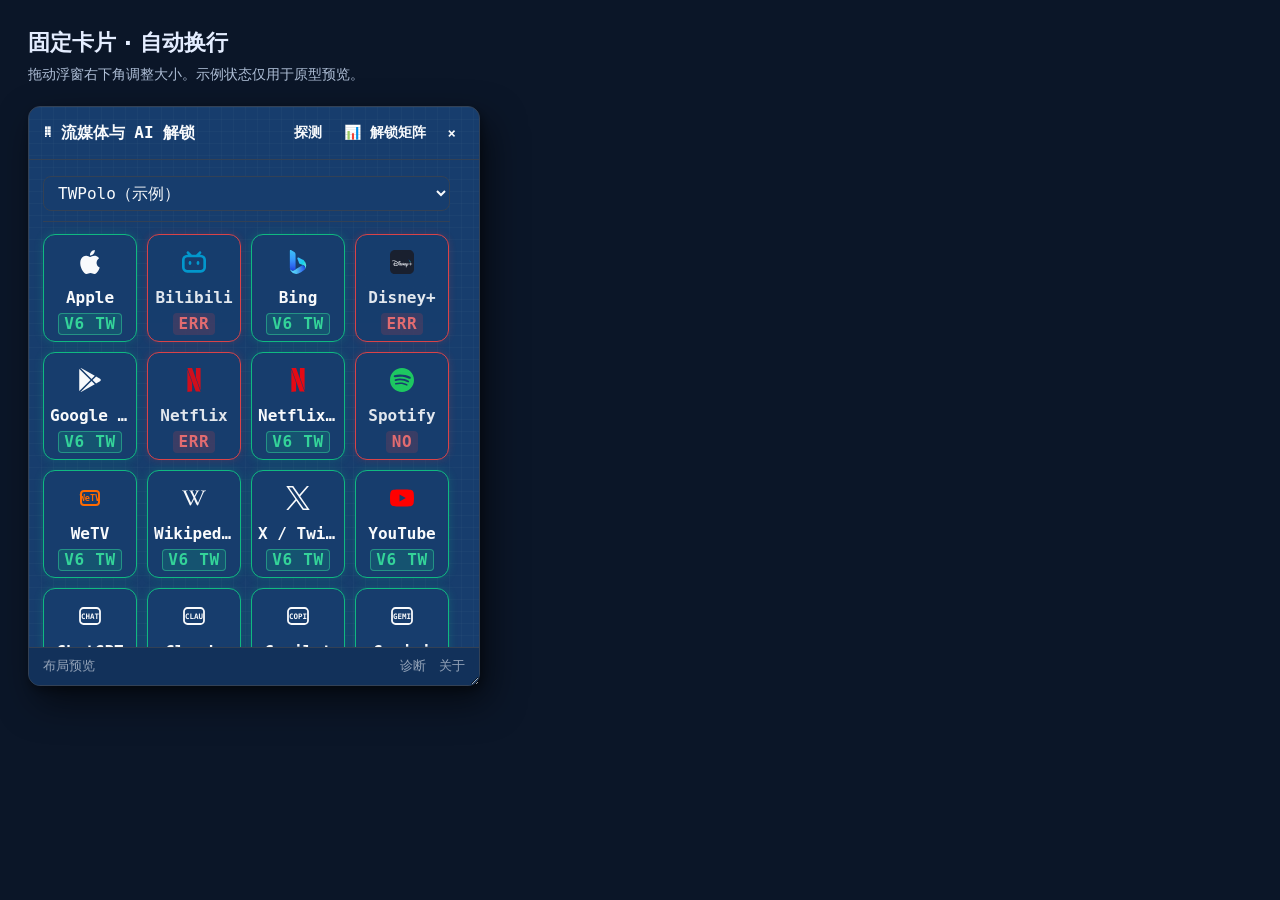
<file: docs/prototype/widget-card-layout.html>
<!doctype html>
<html lang="zh-CN"><meta charset="utf-8"><meta name="viewport" content="width=device-width, initial-scale=1"><title>浮窗服务卡片布局原型</title>
<link rel="stylesheet" href="../../plugin/assets/widget.css">
<style>
body { margin:0; padding:28px; background:#0b1628; color:#e4edff; font:14px system-ui,sans-serif; }
h1 { font-size:22px; margin:0 0 8px; } p { color:#aebed6; margin:0 0 22px; }
#km-unlock-floating-root.km-ul-open { position:relative; left:auto; top:auto; width:452px; min-width:min(348px,100%); height:580px; max-width:100%; max-height:none; box-sizing:border-box; animation:none!important; --km-ul-bg:#173d6d; --km-ul-card:#173d6d; --km-ul-footer-bg:#12315a; --km-ul-radius:12px; --km-ul-mono:monospace; --km-ul-sans:monospace; background-image:linear-gradient(#ffffff06 1px,transparent 1px),linear-gradient(90deg,#ffffff06 1px,transparent 1px); background-size:12px 12px; }
#km-unlock-floating-root .km-ul-body { scrollbar-gutter:stable; }
#km-unlock-floating-root .km-ul-logo-grid { grid-template-columns:repeat(auto-fill,94px); justify-content:start; gap:10px; }
#km-unlock-floating-root .km-ul-service-card { width:94px; height:108px; min-width:0; }
#km-unlock-floating-root .km-ul-region-sub { white-space:nowrap; }
#km-unlock-floating-root .km-ul-logo-box { flex-shrink:0; background:transparent; }
#km-unlock-floating-root .km-ul-service-name { font-size:16px; }
</style>
<h1>固定卡片 · 自动换行</h1><p>拖动浮窗右下角调整大小。示例状态仅用于原型预览。</p>
<aside id="km-unlock-floating-root" class="km-ul-open" data-km-ul-theme="dark">
<header class="km-ul-header"><span class="km-ul-title-wrap">⠿ 流媒体与 AI 解锁</span><span class="km-ul-header-actions"><button class="km-ul-icon-btn">探测</button><button class="km-ul-icon-btn">📊 解锁矩阵</button><button class="km-ul-icon-btn">×</button></span></header>
<div class="km-ul-body"><div class="km-ul-toolbar"><select class="km-ul-node-select" aria-label="示例节点"><option>TWPolo（示例）</option></select></div><div class="km-ul-logo-grid"><div class="km-ul-service-card unlocked via-v6" title="Apple"><div class="km-ul-logo-box"><svg class="km-ul-native-icon" fill="currentColor" style="--km-ul-native-light:#000000;--km-ul-native-dark:var(--km-ul-text)" role="img" viewBox="0 0 24 24" xmlns="http://www.w3.org/2000/svg"><title>Apple</title><path d="M12.152 6.896c-.948 0-2.415-1.078-3.96-1.04-2.04.027-3.91 1.183-4.961 3.014-2.117 3.675-.546 9.103 1.519 12.09 1.013 1.454 2.208 3.09 3.792 3.039 1.52-.065 2.09-.987 3.935-.987 1.831 0 2.35.987 3.96.948 1.637-.026 2.676-1.48 3.676-2.948 1.156-1.688 1.636-3.325 1.662-3.415-.039-.013-3.182-1.221-3.22-4.857-.026-3.04 2.48-4.494 2.597-4.559-1.429-2.09-3.623-2.324-4.39-2.376-2-.156-3.675 1.09-4.61 1.09zM15.53 3.83c.843-1.012 1.4-2.427 1.245-3.83-1.207.052-2.662.805-3.532 1.818-.78.896-1.454 2.338-1.273 3.714 1.338.104 2.715-.688 3.559-1.701"/></svg></div><div class="km-ul-service-name">Apple</div><div class="km-ul-region-sub">V6 TW</div></div><div class="km-ul-service-card locked" title="Bilibili"><div class="km-ul-logo-box"><svg class="km-ul-native-icon" fill="currentColor" style="--km-ul-native-light:#00A1D6;--km-ul-native-dark:#00A1D6" role="img" viewBox="0 0 24 24" xmlns="http://www.w3.org/2000/svg"><title>Bilibili</title><path d="M17.813 4.653h.854c1.51.054 2.769.578 3.773 1.574 1.004.995 1.524 2.249 1.56 3.76v7.36c-.036 1.51-.556 2.769-1.56 3.773s-2.262 1.524-3.773 1.56H5.333c-1.51-.036-2.769-.556-3.773-1.56S.036 18.858 0 17.347v-7.36c.036-1.511.556-2.765 1.56-3.76 1.004-.996 2.262-1.52 3.773-1.574h.774l-1.174-1.12a1.234 1.234 0 0 1-.373-.906c0-.356.124-.658.373-.907l.027-.027c.267-.249.573-.373.92-.373.347 0 .653.124.92.373L9.653 4.44c.071.071.134.142.187.213h4.267a.836.836 0 0 1 .16-.213l2.853-2.747c.267-.249.573-.373.92-.373.347 0 .662.151.929.4.267.249.391.551.391.907 0 .355-.124.657-.373.906zM5.333 7.24c-.746.018-1.373.276-1.88.773-.506.498-.769 1.13-.786 1.894v7.52c.017.764.28 1.395.786 1.893.507.498 1.134.756 1.88.773h13.334c.746-.017 1.373-.275 1.88-.773.506-.498.769-1.129.786-1.893v-7.52c-.017-.765-.28-1.396-.786-1.894-.507-.497-1.134-.755-1.88-.773zM8 11.107c.373 0 .684.124.933.373.25.249.383.569.4.96v1.173c-.017.391-.15.711-.4.96-.249.25-.56.374-.933.374s-.684-.125-.933-.374c-.25-.249-.383-.569-.4-.96V12.44c0-.373.129-.689.386-.947.258-.257.574-.386.947-.386zm8 0c.373 0 .684.124.933.373.25.249.383.569.4.96v1.173c-.017.391-.15.711-.4.96-.249.25-.56.374-.933.374s-.684-.125-.933-.374c-.25-.249-.383-.569-.4-.96V12.44c.017-.391.15-.711.4-.96.249-.249.56-.373.933-.373Z"/></svg></div><div class="km-ul-service-name">Bilibili</div><div class="km-ul-region-sub">ERR</div></div><div class="km-ul-service-card unlocked via-v6" title="Bing"><div class="km-ul-logo-box"><svg class="km-ul-native-icon" xmlns="http://www.w3.org/2000/svg" xmlns:xlink="http://www.w3.org/1999/xlink" viewBox="0 0 234 343.41"><defs><linearGradient id="dashboard-bing-b" x1="-29.25" x2="-23.09" y1="662.02" y2="658.46" gradientTransform="matrix(24.45 0 0 -24.45 967.18 16420.97)" gradientUnits="userSpaceOnUse"><stop offset="0" stop-color="#37bdff"/><stop offset=".18" stop-color="#33bffd"/><stop offset=".36" stop-color="#28c5f5"/><stop offset=".53" stop-color="#15d0e9"/><stop offset=".55" stop-color="#12d1e7"/><stop offset=".59" stop-color="#1cd2e5"/><stop offset=".77" stop-color="#42d8dc"/><stop offset=".91" stop-color="#59dbd6"/><stop offset="1" stop-color="#62dcd4"/></linearGradient><linearGradient id="dashboard-bing-c" x1="-32.86" x2="-23.89" y1="656.68" y2="656.68" gradientTransform="matrix(24.45 0 0 -24.45 967.18 16420.97)" gradientUnits="userSpaceOnUse"><stop offset="0" stop-color="#39d2ff"/><stop offset=".15" stop-color="#38cefe"/><stop offset=".29" stop-color="#35c3fa"/><stop offset=".43" stop-color="#2fb0f3"/><stop offset=".55" stop-color="#299aeb"/><stop offset=".58" stop-color="#2692ec"/><stop offset=".76" stop-color="#1a6cf1"/><stop offset=".91" stop-color="#1355f4"/><stop offset="1" stop-color="#104cf5"/></linearGradient><linearGradient id="dashboard-bing-d" x1="-31.2" x2="-31.2" y1="655.9" y2="667.89" gradientTransform="matrix(24.45 0 0 -24.45 967.18 16420.97)" gradientUnits="userSpaceOnUse"><stop offset="0" stop-color="#1b48ef"/><stop offset=".12" stop-color="#1c51f0"/><stop offset=".32" stop-color="#1e69f5"/><stop offset=".57" stop-color="#2190fb"/><stop offset="1" stop-color="#26b8f4"/></linearGradient><linearGradient id="dashboard-bing-a" x1="-31.08" x2="-25.54" y1="654.47" y2="660" gradientTransform="matrix(24.45 0 0 -24.45 967.18 16420.97)" gradientUnits="userSpaceOnUse"><stop offset="0" stop-color="#fff"/><stop offset=".37" stop-color="#fdfdfd"/><stop offset=".51" stop-color="#f6f6f6"/><stop offset=".6" stop-color="#ebebeb"/><stop offset=".68" stop-color="#dadada"/><stop offset=".75" stop-color="#c4c4c4"/><stop offset=".81" stop-color="#a8a8a8"/><stop offset=".86" stop-color="#888"/><stop offset=".91" stop-color="#626262"/><stop offset=".95" stop-color="#373737"/><stop offset=".99" stop-color="#090909"/><stop offset="1"/></linearGradient><linearGradient xlink:href="#dashboard-bing-a" id="dashboard-bing-h" x1="-31.2" x2="-31.2" y1="668.1" y2="656.02"/><clipPath id="dashboard-bing-e" transform="translate(-163 -82.94)"><path d="M163.02 288.38h227.17v140.76H163.02z" style="fill:none"/></clipPath><clipPath id="dashboard-bing-g" transform="translate(-163 -82.94)"><path d="M163.02 82.87h86.51v302.96h-86.51z" style="fill:none"/></clipPath></defs><path d="M397 303.4a92.73 92.73 0 0 1-24.84 63.16 42 42 0 0 0 4.5-6 38 38 0 0 0 2.69-5.08 18 18 0 0 0 .74-1.78 17 17 0 0 0 .65-1.78c.21-.56.39-1.14.55-1.72s.33-1.2.46-1.81l.07-.21c.14-.6.25-1.2.37-1.81s.23-1.25.33-1.88c.09-.58.16-1.16.21-1.76a40 40 0 0 0 .21-4.13 41.4 41.4 0 0 0-5.94-21.49 36.5 36.5 0 0 0-2.85-4.17 40 40 0 0 0-4-4.43 41.5 41.5 0 0 0-12.36-8.28 39 39 0 0 0-6.22-2.14h-.09l-.74-.25-10.81-3.71-28.27-9.72h-.28l-1.77-.65A26.23 26.23 0 0 1 296.29 272L286 245.62l-11.83-30.16-2.27-5.82-.58-1.18a13.4 13.4 0 0 1-1-5.08 12 12 0 0 1 0-1.35 13.19 13.19 0 0 1 18.26-10.79l52.69 27 10.39 5.31A91 91 0 0 1 367 235a92.45 92.45 0 0 1 29.79 61.87c.12 2.19.21 4.35.21 6.53" style="fill:url(#dashboard-bing-b)" transform="translate(-163 -82.94)"/><path d="M382.91 338.56a43 43 0 0 1-.72 7.82c-.14.67-.28 1.35-.44 2-.3 1.2-.62 2.36-1 3.53-.21.6-.42 1.2-.65 1.78s-.49 1.18-.74 1.78a38 38 0 0 1-2.69 5.08 42 42 0 0 1-4.5 6c-7.68 8.49-33.75 23.63-43.36 29.79l-21.33 13c-15.63 9.63-30.41 16.45-49 16.91h-2.6c-1.2 0-2.39 0-3.57-.07a92.86 92.86 0 0 1-74.92-43.17 91.6 91.6 0 0 1-13.68-38.67 41.13 41.13 0 0 0 60 28.95l.14-.07 2.09-1.25 8.49-5 10.81-6.4v-.3l1.39-.83 96.71-57.29 7.44-4.41.74.25h.09a38.3 38.3 0 0 1 6.22 2.14 41.5 41.5 0 0 1 12.36 8.28 40 40 0 0 1 4 4.43 37 37 0 0 1 2.85 4.17 41.64 41.64 0 0 1 5.87 21.55" style="fill:url(#dashboard-bing-c)" transform="translate(-163 -82.94)"/><path d="M245.24 147.35v213.29L234.39 367l-8.5 5-2.09 1.27a.24.24 0 0 0-.13.06 41.13 41.13 0 0 1-60-28.94c-.16-.89-.28-1.81-.38-2.7-.13-1.68-.22-3.33-.25-5v-240a13.77 13.77 0 0 1 21.46-11.41l42.07 27.48a5.6 5.6 0 0 0 .73.51 41.14 41.14 0 0 1 17.94 34.08" style="fill:url(#dashboard-bing-d)" transform="translate(-163 -82.94)"/><g style="opacity:.14900000393390656;isolation:isolate"><g style="clip-path:url(#dashboard-bing-e)"><path d="M382.91 338.56a43 43 0 0 1-.72 7.82c-.14.67-.28 1.35-.44 2-.3 1.2-.62 2.36-1 3.53-.21.6-.42 1.2-.65 1.78s-.49 1.18-.74 1.78a38 38 0 0 1-2.69 5.08 42 42 0 0 1-4.5 6c-7.68 8.49-33.75 23.63-43.36 29.79l-21.33 13c-15.63 9.63-30.41 16.45-49 16.91h-2.6c-1.2 0-2.39 0-3.57-.07a92.86 92.86 0 0 1-74.92-43.17 91.6 91.6 0 0 1-13.68-38.67 41.13 41.13 0 0 0 60 28.95l.14-.07 2.09-1.25 8.49-5 10.81-6.4v-.3l1.39-.83 96.71-57.29 7.44-4.41.74.25h.09a38.3 38.3 0 0 1 6.22 2.14 41.5 41.5 0 0 1 12.36 8.28 40 40 0 0 1 4 4.43 37 37 0 0 1 2.85 4.17 41.64 41.64 0 0 1 5.87 21.55" style="fill:url(#dashboard-bing-a)" transform="translate(-163 -82.94)"/></g></g><g style="opacity:.09799999743700027;isolation:isolate"><g style="clip-path:url(#dashboard-bing-g)"><path d="M245.24 147.35v213.29L234.39 367l-8.5 5-2.09 1.27a.24.24 0 0 0-.13.06 41.13 41.13 0 0 1-60-28.94c-.16-.89-.28-1.81-.38-2.7-.13-1.68-.22-3.33-.25-5v-240a13.77 13.77 0 0 1 21.46-11.41l42.07 27.48a5.6 5.6 0 0 0 .73.51 41.14 41.14 0 0 1 17.94 34.08" style="fill:url(#dashboard-bing-h)" transform="translate(-163 -82.94)"/></g></g></svg>
</div><div class="km-ul-service-name">Bing</div><div class="km-ul-region-sub">V6 TW</div></div><div class="km-ul-service-card locked" title="Disney+"><div class="km-ul-logo-box"><svg class="km-ul-native-icon" xmlns="http://www.w3.org/2000/svg" xml:space="preserve" viewBox="0 0 512 512"><path d="M1528.8 1160.5H382.7C171.3 1160.5 0 1056.5 0 928.2V232.3C0 104 171.3 0 382.7 0h1146.1c211.3 0 382.7 104 382.7 232.3v695.9c0 128.3-171.4 232.3-382.7 232.3" style="fill:#1a1d29" transform="scale(.26786 .44118)"/><g transform="translate(-95.61 11.412)scale(.25593)"><path d="M1722.6 1090.6c-23.3 5.4-84.8 8.4-84.8 8.4l-7.8 24.3s30.6-2.6 53-.3c0 0 7.3-.8 8.1 8.3.3 8.4-.6 17.5-.6 17.5s-.5 5.5-8.3 6.8c-8.4 1.5-66.2 3.6-66.2 3.6l-9.4 31.6s-3.4 7.3 4.4 5.2c7.3-1.9 67.8-13.3 75.7-11.7 8.4 2.1 17.8 13.3 15.1 23.7-3.2 12.6-63.6 51.2-100.4 48.5 0 0-19.3 1.3-35.7-24.8-15.2-24.8 5.8-72 5.8-72s-9.6-22.1-2.6-29.3c0 0 4.2-3.7 16.2-4.7l14.8-30.6s-16.9 1.1-26.9-11.2c-9.4-11.8-10.1-17.2-2.9-20.4 7.6-3.7 77.8-16.5 126.1-14.9 0 0 16.9-1.6 31.3 27.6 0-.2 7.1 11.6-4.9 14.4m-181.7 117.7c-6.2 14.6-22.5 30.2-42.8 20.4-20.1-9.7-52-75.1-52-75.1s-12.2-24.3-14.4-23.8c0 0-2.6-4.7-4.2 21.9s.3 78.3-10.2 86.4c-10.1 8.1-22.2 4.9-28.5-4.7-5.7-9.4-8.1-31.8-5-71 3.7-39.2 12.8-81.1 24.5-94.2 11.7-13 21.1-3.6 24.6-.2 0 0 15.6 14.1 41.3 55.6l4.5 7.6s23.3 39.2 25.8 39.1c0 0 1.9 1.8 3.6.5 2.4-.6 1.5-13.3 1.5-13.3s-4.9-42.6-26.1-115c0 0-3.2-9.1-1-17.5 2.1-8.6 10.7-4.5 10.7-4.5s33.1 16.5 49 70.4c15.5 54.3 4.8 102.8-1.3 117.4M1378.4 1070c-2.8 5.5-4.4 13.5-18.3 15.6 0 0-133.4 9.1-139.8 18.5 0 0-4.7 5.5 2.6 7.1 7.3 1.5 37.5 5.5 52 6.3 15.6.2 68.1.6 86.9 24.2 0 0 11.2 11.2 10.7 36.5-.5 25.9-5 35-15.1 44.4-10.5 8.8-101 49.3-159.4-13 0 0-26.9-30 9.2-52.7 0 0 26.1-15.7 92.4 2.8 0 0 20.1 7.3 19.1 14.6-1.1 7.8-16.5 16.1-38.9 15.6-21.7-.6-37.6-11-34.5-9.4 2.9 1.1-23.3-12.6-31.5-3.2-8.1 8.6-6.2 13.9 1.8 19.3 20.3 11.5 98.6 7.5 121.9-18.5 0 0 9.2-10.5-4.9-19.1-14.1-8.1-54.5-13-70.2-13.8-15.1-.8-71.2.2-79.3-14.8 0 0-8.1-10.1.8-38.6 9.4-29.8 74.7-41.3 103-43.9 0 0 77.7-2.8 91.9 13.1.1-.1 2.1 3.6-.4 9m-220.5 174.9c-9.4 7-29.3 3.9-35-3.9-5.7-7-7.6-34.7-6.5-78.1 1.1-43.9 2.1-98.4 11.5-107 10.1-8.8 16.2-1.1 20.1 4.9 4.2 5.8 9.2 12.3 10.4 26.1 1 13.8 4.2 86.1 4.2 86.1s4.2 65.1-4.7 71.9m20.3-233.1c-27.4 9.1-46.2 6-62.1-.8-7 12.2-11 15.9-16.4 16.7-7.8.8-14.8-11.7-16.1-15.7-1.3-3.1-5-8.3-.5-20.6-15.6-13.9-16.7-32.8-14.1-45.4 3.9-14.6 30.2-70 110.1-76.5 0 0 39.1-2.9 45.7 18h1.1s37.9.2 37.1 33.9c-.3 33.8-42 75.9-84.8 90.4m-74.6-75.1c-8.1 13-8.4 20.8-4.7 26.1 9.2-14.1 26.1-36.3 50.9-53.2-19.1 1.6-35.2 9.9-46.2 27.1M1214 915c-25.1 3.7-64 37.5-82.5 65 28.4 5.2 78.5 3.2 100.7-42-.2 0 10.5-28-18.2-23m682.3 261.2c-15.1 26.3-57.4 81.1-113.8 68.3-18.6 45.2-34.2 90.8-43.1 159.2 0 0-1.9 13.3-13 8.6-10.9-3.9-29-22.1-32.6-47.2-3.9-33.1 10.9-89 40.9-153.1-8.8-14.3-14.8-34.7-9.6-63.7 0 0 7.6-53.8 61.6-102.5 0 0 6.5-5.7 10.2-3.9 4.2 1.8 2.3 19.3-1.1 27.7s-27.6 50.3-27.6 50.3-15.1 28.2-10.9 50.4c28.4-43.6 92.9-131.7 132.9-103.9 13.5 9.6 19.6 30.5 19.6 53-.1 20-4.8 41-13.5 56.8m-11.7-69.1s-2.3-17.3-19.1 1.8c-14.6 16.1-40.9 46.4-62.1 87.4 22.2-2.4 43.6-14.6 50.1-20.8 10.5-9.4 35-34.7 31.1-68.4m-787.1 22.1c-3.1 39.2-18.2 105.2-125 137.8-70.5 21.2-137.2 11-173.5 1.8-.8 14.4-2.4 20.6-4.7 23-3.1 3.1-26.1 16.4-38.7-2.4-5.7-8.9-8.6-25.1-10.2-39.6-81.7-37.6-119.3-91.8-120.8-94.2-1.8-1.8-20.4-21.2-1.8-45.1 17.5-21.6 74.7-43.1 126.3-51.9 1.8-44.1 7-77.3 13.1-92.6 7.5-17.7 16.9-1.8 25 10.2 6.8 8.9 10.9 47.3 11.2 78 33.7-1.6 53.7.8 91.3 7.6 49 8.9 81.7 33.9 78.8 62.3-2.1 27.9-27.7 39.4-37.5 40.2-10.2.8-26.1-6.5-26.1-6.5-10.9-5.2-.8-9.7 12.3-15.4 14.3-7 11-14.1 11-14.1-5.4-15.6-68.9-26.4-132.1-26.4-.3 34.9 1.5 92.7 2.3 126.5 44.3 8.4 77.3 6.8 77.3 6.8s161.5-4.5 166.3-107.7c5-103.3-161-202.3-283.7-233.8-122.6-32.1-192-9.7-198-6.6-6.5 3.2-.5 4.2-.5 4.2s6.6 1 18.2 4.9c12.2 3.9 2.8 10.2 2.8 10.2-20.9 6.6-44.4 2.4-49-7.1-4.5-9.6 3.1-18.2 11.8-30.5 8.8-13 18.3-12.5 18.3-12.5 151.6-52.5 336.3 42.5 336.3 42.5 173 87.7 202.5 190.5 199.3 230.4m-457.6-5.4c-17.2 8.4-5.4 20.6-5.4 20.6 32.3 34.7 72 56.4 109.8 69.9 4.4-59.8 3.7-80.9 4.2-111.1-59 4.1-93 13.5-108.6 20.6m1577.4-12.3v21.4c0 4.7-3.7 8.4-8.4 8.4h-102c0 5.4.2 10.1.2 14.4 0 31.6-1.3 57.4-4.4 86.4-.5 4.4-4.1 7.6-8.3 7.6h-22.1c-2.3 0-4.4-1-5.8-2.6s-2.3-3.9-1.9-6.2c3.1-28.9 4.5-54.3 4.5-85.3 0-4.5 0-9.2-.2-14.4h-100.8c-4.7 0-8.4-3.7-8.4-8.4v-21.4c0-4.7 3.7-8.4 8.4-8.4h99.4c-2.1-34.9-6.3-68.4-13.1-102.5-.3-2.1.2-4.2 1.5-5.8s3.2-2.6 5.4-2.6h23.8c3.7 0 6.8 2.6 7.6 6.3 6.6 35.2 10.9 69.4 13 104.6H2209c4.4.1 8.3 3.9 8.3 8.5" style="fill:#fff"/><path d="M854.3 828.9h-.2m-1.1.1c-.5 0-1-.2-1.5-.2.5.2 1 .2 1.5.2h.5zm0 0c-.5 0-1-.2-1.5-.2.5.2 1 .2 1.5.2h.5z" style="fill:none"/><radialGradient id="dashboard-disney-plus-a" cx="177.767" cy="2503.001" r=".795" gradientTransform="matrix(396.8546 0 0 -396.8548 -68489.953 994279.25)" gradientUnits="userSpaceOnUse"><stop offset="0" style="stop-color:#fff"/><stop offset=".01" style="stop-color:#fff"/><stop offset=".03" style="stop-color:#cbffff"/><stop offset=".06" style="stop-color:#96ffff"/><stop offset=".08" style="stop-color:#68ffff"/><stop offset=".11" style="stop-color:#43ffff"/><stop offset=".14" style="stop-color:#25ffff"/><stop offset=".16" style="stop-color:#1ff"/><stop offset=".19" style="stop-color:#04ffff"/><stop offset=".22" style="stop-color:#0ff"/><stop offset="1" style="stop-color:#00f;stop-opacity:0"/></radialGradient><path d="M2078.5 941.7c-52.7-129.5-141.7-240-257.5-319.4-118.5-81.2-257.5-124.2-401.8-124.2-238.7 0-460.1 118.5-592.3 317.1-1.5 2.1-1.8 4.9-1 7.3.8 2.6 2.8 4.4 5.2 5.2l18.5 6.3c1.1.3 2.3.5 3.2.5 3.4 0 6.6-1.8 8.6-4.5 60.6-89.2 142.7-163.3 237.4-214.5 97.8-52.9 208.5-80.9 320.2-80.9 135.1 0 265.3 39.9 376.8 115.1 108.8 73.4 193.3 176.1 244.3 296.5 1.5 3.6 5 6 8.9 6h22.1c2.6 0 5-1.3 6.3-3.4 1.8-2 2.1-4.6 1.1-7.1M853 829c-.5 0-1-.2-1.5-.3q.75.3 1.5.3h.3zm1191.6 120.4c.5.3 1 .6 1.5.8-.5-.4-1-.5-1.5-.8" style="fill:url(#dashboard-disney-plus-a)"/></g></svg></div><div class="km-ul-service-name">Disney+</div><div class="km-ul-region-sub">ERR</div></div><div class="km-ul-service-card unlocked via-v6" title="Google Play"><div class="km-ul-logo-box"><svg class="km-ul-native-icon" fill="currentColor" style="--km-ul-native-light:#414141;--km-ul-native-dark:var(--km-ul-text)" role="img" viewBox="0 0 24 24" xmlns="http://www.w3.org/2000/svg"><title>Google Play</title><path d="M22.018 13.298l-3.919 2.218-3.515-3.493 3.543-3.521 3.891 2.202a1.49 1.49 0 0 1 0 2.594zM1.337.924a1.486 1.486 0 0 0-.112.568v21.017c0 .217.045.419.124.6l11.155-11.087L1.337.924zm12.207 10.065l3.258-3.238L3.45.195a1.466 1.466 0 0 0-.946-.179l11.04 10.973zm0 2.067l-11 10.933c.298.036.612-.016.906-.183l13.324-7.54-3.23-3.21z"/></svg></div><div class="km-ul-service-name">Google Play</div><div class="km-ul-region-sub">V6 TW</div></div><div class="km-ul-service-card locked" title="Netflix"><div class="km-ul-logo-box"><svg class="km-ul-native-icon" fill="currentColor" style="--km-ul-native-light:#E50914;--km-ul-native-dark:#E50914" role="img" viewBox="0 0 24 24" xmlns="http://www.w3.org/2000/svg"><title>Netflix</title><path d="m5.398 0 8.348 23.602c2.346.059 4.856.398 4.856.398L10.113 0H5.398zm8.489 0v9.172l4.715 13.33V0h-4.715zM5.398 1.5V24c1.873-.225 2.81-.312 4.715-.398V14.83L5.398 1.5z"/></svg></div><div class="km-ul-service-name">Netflix</div><div class="km-ul-region-sub">ERR</div></div><div class="km-ul-service-card unlocked via-v6" title="Netflix CDN"><div class="km-ul-logo-box"><svg class="km-ul-native-icon" fill="currentColor" style="--km-ul-native-light:#E50914;--km-ul-native-dark:#E50914" role="img" viewBox="0 0 24 24" xmlns="http://www.w3.org/2000/svg"><title>Netflix</title><path d="m5.398 0 8.348 23.602c2.346.059 4.856.398 4.856.398L10.113 0H5.398zm8.489 0v9.172l4.715 13.33V0h-4.715zM5.398 1.5V24c1.873-.225 2.81-.312 4.715-.398V14.83L5.398 1.5z"/></svg></div><div class="km-ul-service-name">Netflix CDN</div><div class="km-ul-region-sub">V6 TW</div></div><div class="km-ul-service-card locked" title="Spotify"><div class="km-ul-logo-box"><svg class="km-ul-native-icon" fill="currentColor" style="--km-ul-native-light:#1ED760;--km-ul-native-dark:#1ED760" role="img" viewBox="0 0 24 24" xmlns="http://www.w3.org/2000/svg"><title>Spotify</title><path d="M12 0C5.4 0 0 5.4 0 12s5.4 12 12 12 12-5.4 12-12S18.66 0 12 0zm5.521 17.34c-.24.359-.66.48-1.021.24-2.82-1.74-6.36-2.101-10.561-1.141-.418.122-.779-.179-.899-.539-.12-.421.18-.78.54-.9 4.56-1.021 8.52-.6 11.64 1.32.42.18.479.659.301 1.02zm1.44-3.3c-.301.42-.841.6-1.262.3-3.239-1.98-8.159-2.58-11.939-1.38-.479.12-1.02-.12-1.14-.6-.12-.48.12-1.021.6-1.141C9.6 9.9 15 10.561 18.72 12.84c.361.181.54.78.241 1.2zm.12-3.36C15.24 8.4 8.82 8.16 5.16 9.301c-.6.179-1.2-.181-1.38-.721-.18-.601.18-1.2.72-1.381 4.26-1.26 11.28-1.02 15.721 1.621.539.3.719 1.02.419 1.56-.299.421-1.02.599-1.559.3z"/></svg></div><div class="km-ul-service-name">Spotify</div><div class="km-ul-region-sub">NO</div></div><div class="km-ul-service-card unlocked via-v6" title="WeTV"><div class="km-ul-logo-box"><svg viewBox="0 0 24 24" fill="none"><rect x="3" y="5" width="18" height="14" rx="3" stroke="#FF6A00" stroke-width="2"/><text x="12" y="15" text-anchor="middle" fill="#FF6A00" font-size="8.5" font-weight="bold" font-family="monospace">WeTV</text></svg></div><div class="km-ul-service-name">WeTV</div><div class="km-ul-region-sub">V6 TW</div></div><div class="km-ul-service-card unlocked via-v6" title="Wikipedia"><div class="km-ul-logo-box"><svg class="km-ul-native-icon" fill="currentColor" style="--km-ul-native-light:#000000;--km-ul-native-dark:var(--km-ul-text)" role="img" viewBox="0 0 24 24" xmlns="http://www.w3.org/2000/svg"><title>Wikipedia</title><path d="M12.09 13.119c-.936 1.932-2.217 4.548-2.853 5.728-.616 1.074-1.127.931-1.532.029-1.406-3.321-4.293-9.144-5.651-12.409-.251-.601-.441-.987-.619-1.139-.181-.15-.554-.24-1.122-.271C.103 5.033 0 4.982 0 4.898v-.455l.052-.045c.924-.005 5.401 0 5.401 0l.051.045v.434c0 .119-.075.176-.225.176l-.564.031c-.485.029-.727.164-.727.436 0 .135.053.33.166.601 1.082 2.646 4.818 10.521 4.818 10.521l.136.046 2.411-4.81-.482-1.067-1.658-3.264s-.318-.654-.428-.872c-.728-1.443-.712-1.518-1.447-1.617-.207-.023-.313-.05-.313-.149v-.468l.06-.045h4.292l.113.037v.451c0 .105-.076.15-.227.15l-.308.047c-.792.061-.661.381-.136 1.422l1.582 3.252 1.758-3.504c.293-.64.233-.801.111-.947-.07-.084-.305-.22-.812-.24l-.201-.021c-.052 0-.098-.015-.145-.051-.045-.031-.067-.076-.067-.129v-.427l.061-.045c1.247-.008 4.043 0 4.043 0l.059.045v.436c0 .121-.059.178-.193.178-.646.03-.782.095-1.023.439-.12.186-.375.589-.646 1.039l-2.301 4.273-.065.135 2.792 5.712.17.048 4.396-10.438c.154-.422.129-.722-.064-.895-.197-.172-.346-.273-.857-.295l-.42-.016c-.061 0-.105-.014-.152-.045-.043-.029-.072-.075-.072-.119v-.436l.059-.045h4.961l.041.045v.437c0 .119-.074.18-.209.18-.648.03-1.127.18-1.443.421-.314.255-.557.616-.736 1.067 0 0-4.043 9.258-5.426 12.339-.525 1.007-1.053.917-1.503-.031-.571-1.171-1.773-3.786-2.646-5.71l.053-.036z"/></svg></div><div class="km-ul-service-name">Wikipedia</div><div class="km-ul-region-sub">V6 TW</div></div><div class="km-ul-service-card unlocked via-v6" title="X / Twitter"><div class="km-ul-logo-box"><svg class="km-ul-native-icon" fill="currentColor" style="--km-ul-native-light:#000000;--km-ul-native-dark:var(--km-ul-text)" role="img" viewBox="0 0 24 24" xmlns="http://www.w3.org/2000/svg"><title>X</title><path d="M14.234 10.162 22.977 0h-2.072l-7.591 8.824L7.251 0H.258l9.168 13.343L.258 24H2.33l8.016-9.318L16.749 24h6.993zm-2.837 3.299-.929-1.329L3.076 1.56h3.182l5.965 8.532.929 1.329 7.754 11.09h-3.182z"/></svg></div><div class="km-ul-service-name">X / Twitter</div><div class="km-ul-region-sub">V6 TW</div></div><div class="km-ul-service-card unlocked via-v6" title="YouTube"><div class="km-ul-logo-box"><svg class="km-ul-native-icon" fill="currentColor" style="--km-ul-native-light:#FF0000;--km-ul-native-dark:#FF0000" role="img" viewBox="0 0 24 24" xmlns="http://www.w3.org/2000/svg"><title>YouTube</title><path d="M23.498 6.186a3.016 3.016 0 0 0-2.122-2.136C19.505 3.545 12 3.545 12 3.545s-7.505 0-9.377.505A3.017 3.017 0 0 0 .502 6.186C0 8.07 0 12 0 12s0 3.93.502 5.814a3.016 3.016 0 0 0 2.122 2.136c1.871.505 9.376.505 9.376.505s7.505 0 9.377-.505a3.015 3.015 0 0 0 2.122-2.136C24 15.93 24 12 24 12s0-3.93-.502-5.814zM9.545 15.568V8.432L15.818 12l-6.273 3.568z"/></svg></div><div class="km-ul-service-name">YouTube</div><div class="km-ul-region-sub">V6 TW</div></div><div class="km-ul-service-card unlocked via-v6" title="ChatGPT"><div class="km-ul-logo-box"><svg viewBox="0 0 24 24" fill="none" aria-hidden="true"><rect x="2" y="4" width="20" height="16" rx="3.5" stroke="currentColor" stroke-width="1.8"/><text x="12" y="14.8" text-anchor="middle" fill="currentColor" font-size="7.5" font-weight="bold" font-family="monospace">CHAT</text></svg></div><div class="km-ul-service-name">ChatGPT</div><div class="km-ul-region-sub">V6 TW</div></div><div class="km-ul-service-card unlocked via-v6" title="Claude"><div class="km-ul-logo-box"><svg viewBox="0 0 24 24" fill="none" aria-hidden="true"><rect x="2" y="4" width="20" height="16" rx="3.5" stroke="currentColor" stroke-width="1.8"/><text x="12" y="14.8" text-anchor="middle" fill="currentColor" font-size="7.5" font-weight="bold" font-family="monospace">CLAU</text></svg></div><div class="km-ul-service-name">Claude</div><div class="km-ul-region-sub">V6 TW</div></div><div class="km-ul-service-card unlocked via-v6" title="Copilot"><div class="km-ul-logo-box"><svg viewBox="0 0 24 24" fill="none" aria-hidden="true"><rect x="2" y="4" width="20" height="16" rx="3.5" stroke="currentColor" stroke-width="1.8"/><text x="12" y="14.8" text-anchor="middle" fill="currentColor" font-size="7.5" font-weight="bold" font-family="monospace">COPI</text></svg></div><div class="km-ul-service-name">Copilot</div><div class="km-ul-region-sub">V6 TW</div></div><div class="km-ul-service-card unlocked via-v6" title="Gemini"><div class="km-ul-logo-box"><svg viewBox="0 0 24 24" fill="none" aria-hidden="true"><rect x="2" y="4" width="20" height="16" rx="3.5" stroke="currentColor" stroke-width="1.8"/><text x="12" y="14.8" text-anchor="middle" fill="currentColor" font-size="7.5" font-weight="bold" font-family="monospace">GEMI</text></svg></div><div class="km-ul-service-name">Gemini</div><div class="km-ul-region-sub">V6 TW</div></div></div></div>
<footer class="km-ul-footer"><span>布局预览</span><span>诊断　关于</span></footer></aside></html>
</file>
<file: plugin/assets/widget.css>
/* plugin/assets/widget.css */
/* Komari UnlockTest 浮层样式；颜色、字体与字号按当前页面主题同步。 */

#km-unlock-floating-root {
  --km-ul-bg: rgba(15, 23, 42, 0.96);
  --km-ul-bg-image: none;
  --km-ul-bg-size: auto;
  --km-ul-bg-position: 0% 0%;
  --km-ul-bg-repeat: repeat;
  --km-ul-panel: #111827;
  --km-ul-card: #1e293b;
  --km-ul-card-image: none;
  --km-ul-card-image-size: auto;
  --km-ul-card-image-position: 0% 0%;
  --km-ul-card-image-repeat: repeat;
  --km-ul-card-hover: #263449;
  --km-ul-border: #334155;
  --km-ul-border-width: 1px;
  --km-ul-border-style: solid;
  --km-ul-text: #f8fafc;
  --km-ul-muted: #94a3b8;
  --km-ul-green: #10b981;
  --km-ul-green-glow: rgba(16, 185, 129, 0.24);
  --km-ul-red: #ef4444;
  --km-ul-red-glow: rgba(239, 68, 68, 0.22);
  --km-ul-cyan: #06b6d4;
  --km-ul-accent-text: #67e8f9;
  --km-ul-accent-hover: #a5f3fc;
  --km-ul-accent-soft: rgba(6, 182, 212, 0.2);
  --km-ul-accent-soft: color-mix(in srgb, var(--km-ul-cyan) 18%, transparent);
  --km-ul-green-text: #34d399;
  --km-ul-red-text: #f87171;
  --km-ul-radius: 16px;
  --km-ul-shadow: 8px 16px 36px rgba(0, 0, 0, 0.55), 2px 4px 10px rgba(0, 0, 0, 0.35);
  --km-ul-footer-bg: rgba(9, 13, 22, 0.88);
  --km-ul-modal-bg: #111827;
  --km-ul-debug-bg: #050811;
  --km-ul-logo-bg: rgba(9, 13, 22, 0.72);
  --km-ul-mono: 'JetBrains Mono', 'Fira Code', 'SF Mono', Menlo, Consolas, monospace;
  --km-ul-sans: -apple-system, BlinkMacSystemFont, 'Segoe UI', Roboto, sans-serif;

  --km-ul-min-width: 348px;
  --km-ul-default-width: 452px;

  position: fixed;
  z-index: 100000 !important;
  box-sizing: border-box;
  width: var(--km-ul-default-width);
  min-width: min(var(--km-ul-min-width), calc(100vw - 28px));
  min-height: 220px;
  max-width: calc(100vw - 28px);
  max-height: calc(100vh - 20px);
  background-color: var(--km-ul-bg);
  background-image: var(--km-ul-bg-image);
  background-size: var(--km-ul-bg-size);
  background-position: var(--km-ul-bg-position);
  background-repeat: var(--km-ul-bg-repeat);
  color: var(--km-ul-text);
  border: var(--km-ul-border-width) var(--km-ul-border-style) var(--km-ul-border);
  border-radius: var(--km-ul-radius);
  box-shadow: var(--km-ul-shadow);
  backdrop-filter: blur(16px);
  -webkit-backdrop-filter: blur(16px);
  font-family: var(--km-ul-sans);
  font-size: var(--km-ul-font-16, 16px);
  line-height: 1.45;
  user-select: none;
  overflow: hidden;
  resize: both;

  /* 默认隐藏，打开时以 flex 纵向显现 */
  display: none !important;
  flex-direction: column !important;
  align-items: stretch !important;
  justify-content: flex-start !important;
}

#km-unlock-floating-root.km-ul-open {
  display: flex !important;
  animation: kmUlSlideUp 0.22s cubic-bezier(0.16, 1, 0.3, 1) !important;
}

@keyframes kmUlSlideUp {
  from { opacity: 0; transform: translateY(10px) scale(0.98); }
  to { opacity: 1; transform: translateY(0) scale(1); }
}

#km-unlock-floating-root * {
  box-sizing: border-box;
}

/* 核心组件 1：48px 几何方形悬浮小按钮 (始终在屏幕可见，支持平滑拖拽停靠与位置记忆) */
.km-ul-trigger-btn,
#km-ul-min-icon {
  width: 48px !important;
  height: 48px !important;
  min-width: 48px !important;
  max-width: 48px !important;
  min-height: 48px !important;
  max-height: 48px !important;
  position: fixed !important;
  border-radius: var(--km-ul-radius, 12px) !important;
  padding: 0 !important;
  margin: 0 !important;
  background: var(--km-ul-card, #1e293b) !important;
  border: 1px solid var(--km-ul-border, rgba(255, 255, 255, 0.12)) !important;
  box-shadow: 
    4px 6px 18px rgba(0, 0, 0, 0.45),
    1px 2px 4px rgba(0, 0, 0, 0.25) !important;
  cursor: grab !important;
  display: flex !important;
  align-items: center !important;
  justify-content: center !important;
  color: var(--km-ul-text, #cbd5e1) !important;
  z-index: 99990 !important;
  user-select: none !important;
  touch-action: none !important;
  transition: border-color 0.25s, box-shadow 0.25s, transform 0.15s !important;
}

.km-ul-trigger-btn:hover,
#km-ul-min-icon:hover {
  transform: translate(-1px, -1px) scale(1.04) !important;
  box-shadow: 
    6px 10px 24px rgba(0, 0, 0, 0.55),
    2px 3px 6px rgba(0, 0, 0, 0.3) !important;
  border-color: var(--km-ul-border, rgba(255, 255, 255, 0.2)) !important;
}

.km-ul-trigger-btn:active,
#km-ul-min-icon:active {
  cursor: grabbing !important;
  transform: scale(0.96) !important;
}

.km-ul-trigger-btn *,
#km-ul-min-icon * {
  pointer-events: none !important;
}

.km-ul-minimized-svg {
  width: 22px !important;
  height: 22px !important;
  display: block !important;
}

.km-ul-minimized-badge-dot {
  position: absolute;
  top: 4px;
  right: 4px;
  width: 8px;
  height: 8px;
  border-radius: 50%;
  border: 1.5px solid var(--km-ul-panel);
  background: var(--km-ul-green);
  box-shadow: 0 0 6px var(--km-ul-green);
}

.km-ul-minimized-badge-dot.probing {
  background: var(--km-ul-cyan);
  box-shadow: 0 0 8px var(--km-ul-cyan);
  animation: km-ul-pulse 1.3s infinite ease-in-out;
}

.km-ul-minimized-badge-dot.error {
  background: var(--km-ul-red);
  box-shadow: 0 0 6px var(--km-ul-red);
}

.km-ul-minimized-badge-dot.empty {
  background: #64748b;
  box-shadow: none;
}

@keyframes km-ul-pulse {
  0%, 100% {
    transform: scale(1);
    opacity: 1;
  }
  50% {
    transform: scale(1.4);
    opacity: 0.5;
  }
}

/* 核心组件 2：右下角尺寸调整手柄 (Corner Resize Grip) */
.km-ul-resize-grip {
  position: absolute;
  right: 2px;
  bottom: 2px;
  width: 16px;
  height: 16px;
  display: flex;
  align-items: center;
  justify-content: center;
  color: var(--km-ul-muted);
  cursor: se-resize;
  z-index: 20;
  opacity: 0.45;
  pointer-events: auto;
  touch-action: none;
  transition: opacity 0.2s, color 0.2s;
}

.km-ul-resize-grip:hover {
  opacity: 1;
  color: var(--km-ul-cyan);
}

/* 展开状态面板：必须是完整的垂直结构 */
.km-ul-header {
  width: 100%;
  display: flex;
  align-items: center;
  justify-content: space-between;
  padding: 12px 14px;
  background: transparent;
  border-bottom: var(--km-ul-border-width) var(--km-ul-border-style) var(--km-ul-border);
  cursor: grab;
  flex-shrink: 0;
}

.km-ul-header:active {
  cursor: grabbing;
}

.km-ul-title-wrap {
  display: flex;
  align-items: center;
  gap: 8px;
  font-family: var(--km-ul-mono);
  font-size: var(--km-ul-font-16, 16px);
  font-weight: 700;
  color: var(--km-ul-text);
  white-space: nowrap;
  overflow: hidden;
  text-overflow: ellipsis;
}

.km-ul-drag-grip {
  color: var(--km-ul-cyan);
  font-size: var(--km-ul-font-18, 18px);
  line-height: 1;
}

.km-ul-header-actions {
  display: flex;
  align-items: center;
  gap: 4px;
  flex-shrink: 0;
}

#km-unlock-floating-root .km-ul-icon-btn {
  background: transparent;
  border: 1px solid transparent;
  color: var(--km-ul-text);
  font-family: var(--km-ul-mono);
  font-size: var(--km-ul-font-14, 14px);
  font-weight: 600;
  padding: 4px 8px;
  border-radius: 6px;
  cursor: pointer;
  transition: background-color 0.15s ease, border-color 0.15s ease;
}

.km-ul-icon-btn:hover {
  color: var(--km-ul-text);
  background: var(--km-ul-card-hover);
  border-color: var(--km-ul-border);
}

.km-ul-body {
  width: 100%;
  padding: 16px 14px 12px;
  overflow-y: auto;
  scrollbar-gutter: stable;
  flex: 1 1 auto;
  min-height: 0;
}

.km-ul-toolbar {
  width: 100%;
  display: flex;
  align-items: center;
  justify-content: space-between;
  gap: 8px;
  padding-bottom: 10px;
  margin-bottom: 12px;
  border-bottom: var(--km-ul-border-width) var(--km-ul-border-style) var(--km-ul-border);
}

.km-ul-node-select {
  flex: 1;
  min-width: 0;
  background: var(--km-ul-card);
  color: var(--km-ul-text);
  border: var(--km-ul-border-width) var(--km-ul-border-style) var(--km-ul-border);
  border-radius: 8px;
  padding: 6px 10px;
  font-size: var(--km-ul-font-16, 16px);
  font-family: var(--km-ul-mono);
  outline: none;
  cursor: pointer;
}

.km-ul-node-select:focus {
  border-color: var(--km-ul-cyan);
}

.km-ul-ip-pills {
  display: flex;
  gap: 4px;
  flex-shrink: 0;
}

.km-ul-ip-pill {
  padding: 5px 9px;
  border-radius: 6px;
  font-family: var(--km-ul-mono);
  font-size: var(--km-ul-font-13, 13px);
  font-weight: 600;
  background: var(--km-ul-card);
  color: var(--km-ul-muted);
  border: var(--km-ul-border-width) var(--km-ul-border-style) var(--km-ul-border);
  cursor: pointer;
  transition: all 0.15s ease;
}

.km-ul-ip-pill.active {
  background: var(--km-ul-accent-soft);
  color: var(--km-ul-accent-text);
  border-color: var(--km-ul-cyan);
}

.km-ul-logo-grid {
  display: grid;
  grid-template-columns: repeat(auto-fill, 94px);
  justify-content: start;
  gap: 10px;
}

.km-ul-service-card {
  width: 94px;
  height: 108px;
  min-width: 0;
  display: flex;
  flex-direction: column;
  align-items: center;
  justify-content: space-between;
  padding: 8px 6px 6px;
  border-radius: var(--km-ul-radius);
  background-color: var(--km-ul-card);
  background-image: var(--km-ul-card-image);
  background-size: var(--km-ul-card-image-size);
  background-position: var(--km-ul-card-image-position);
  background-repeat: var(--km-ul-card-image-repeat);
  border: var(--km-ul-border-width) var(--km-ul-border-style) var(--km-ul-border);
  transition: transform 0.15s ease, box-shadow 0.15s ease;
  position: relative;
}

.km-ul-service-card:hover {
  transform: translateY(-2px);
  background-color: var(--km-ul-card-hover);
}

/* 可解锁服务：绿色边框 */
.km-ul-service-card.unlocked {
  border-color: var(--km-ul-green);
  box-shadow: 0 0 10px var(--km-ul-green-glow);
}

/* 无法解锁服务：红色边框 */
.km-ul-service-card.locked {
  border-color: var(--km-ul-red);
  box-shadow: 0 0 8px var(--km-ul-red-glow);
  opacity: 0.9;
}

.km-ul-logo-box {
  width: 38px;
  height: 38px;
  border-radius: 10px;
  display: flex;
  align-items: center;
  justify-content: center;
  background: var(--km-ul-logo-bg);
  color: var(--km-ul-text);
  margin-bottom: 4px;
}

.km-ul-logo-box svg {
  width: 24px;
  height: 24px;
}

.km-ul-logo-box .km-ul-native-icon {
  color: var(--km-ul-native-light, var(--km-ul-text));
}

#km-unlock-floating-root[data-km-ul-theme="dark"] .km-ul-logo-box .km-ul-native-icon {
  color: var(--km-ul-native-dark, var(--km-ul-text));
}

.km-ul-service-name {
  font-family: var(--km-ul-mono);
  font-size: 16px;
  color: var(--km-ul-text);
  font-weight: 600;
  text-align: center;
  white-space: nowrap;
  overflow: hidden;
  text-overflow: ellipsis;
  width: 100%;
}

/* Logo 底部区域缩写小字 */
.km-ul-region-sub {
  margin-top: 3px;
  font-family: var(--km-ul-mono);
  font-size: var(--km-ul-font-16, 16px);
  font-weight: 700;
  letter-spacing: 0.04em;
  padding: 1px 6px;
  border-radius: 4px;
  line-height: 1.25;
}

.km-ul-service-card.unlocked .km-ul-region-sub {
  background: rgba(16, 185, 129, 0.18);
  color: var(--km-ul-green-text);
}

.km-ul-service-card.locked .km-ul-region-sub {
  background: rgba(239, 68, 68, 0.18);
  color: var(--km-ul-red-text);
}

.km-ul-empty-state {
  padding: 20px 12px;
  text-align: center;
  color: var(--km-ul-muted);
  font-size: var(--km-ul-font-16, 16px);
  line-height: 1.6;
}

.km-ul-footer {
  width: 100%;
  display: flex;
  align-items: center;
  justify-content: space-between;
  gap: 8px;
  padding: 9px 14px;
  border-top: var(--km-ul-border-width) var(--km-ul-border-style) var(--km-ul-border);
  background: var(--km-ul-footer-bg);
  font-family: var(--km-ul-mono);
  font-size: var(--km-ul-font-13, 13px);
  color: var(--km-ul-muted);
  flex-shrink: 0;
}

.km-ul-footer-links {
  display: flex;
  align-items: center;
  gap: 8px;
}

.km-ul-link-btn {
  background: none;
  border: none;
  color: var(--km-ul-accent-text);
  font-family: var(--km-ul-mono);
  font-size: var(--km-ul-font-13, 13px);
  cursor: pointer;
  padding: 0;
  text-decoration: underline;
}

.km-ul-link-btn:hover {
  color: var(--km-ul-accent-hover);
}

/* 诊断/调试与关于弹窗样式 */
.km-ul-modal-backdrop {
  position: fixed;
  inset: 0;
  background: color-mix(in srgb, var(--km-ul-text) 38%, transparent);
  display: none;
  align-items: center;
  justify-content: center;
  z-index: 100010 !important;
  padding: 18px;
}

.km-ul-modal-backdrop.open {
  display: flex;
}

.km-ul-modal-card {
  background: var(--km-ul-modal-bg);
  color: var(--km-ul-text);
  border: var(--km-ul-border-width) var(--km-ul-border-style) var(--km-ul-border);
  border-radius: var(--km-ul-radius);
  max-width: 600px;
  width: 100%;
  max-height: 85vh;
  overflow-y: auto;
  padding: 22px;
  font-family: var(--km-ul-sans);
  font-size: var(--km-ul-font-16, 16px);
  line-height: 1.55;
  box-shadow: var(--km-ul-shadow);
}

.km-ul-modal-card h3 {
  margin: 0 0 12px 0;
  font-size: var(--km-ul-font-20, 20px);
}

.km-ul-modal-card p {
  margin: 0 0 10px 0;
  color: var(--km-ul-muted);
  font-size: var(--km-ul-font-16, 16px);
}

.km-ul-modal-card code {
  font-family: var(--km-ul-mono);
  color: var(--km-ul-accent-text);
  font-size: var(--km-ul-font-14, 14px);
  background: var(--km-ul-panel);
  padding: 2px 6px;
  border-radius: 4px;
}

.km-ul-debug-terminal {
  background: var(--km-ul-debug-bg);
  border: var(--km-ul-border-width) var(--km-ul-border-style) var(--km-ul-border);
  border-radius: 8px;
  padding: 12px;
  font-family: var(--km-ul-mono);
  font-size: var(--km-ul-font-13, 13px);
  color: var(--km-ul-green-text);
  max-height: 220px;
  overflow-y: auto;
  white-space: pre-wrap;
  word-break: break-all;
  margin: 10px 0;
}

/* One combined result per service; V6 successes remain green with a clear badge. */
#km-unlock-floating-root .km-ul-service-card.via-v6 .km-ul-region-sub {
  box-shadow: inset 0 0 0 1px rgba(52, 211, 153, 0.5);
  white-space: nowrap;
}
#km-unlock-floating-root .km-ul-node-select { width: 100%; min-width: 0; }

/* --- 探测中流线型动效与状态 (Probing Animation) --- */
.km-ul-probing-container {
  display: flex;
  flex-direction: column;
  align-items: center;
  justify-content: center;
  padding: 36px 16px;
  text-align: center;
}

.km-ul-probing-radar-box {
  width: 68px;
  height: 68px;
  position: relative;
  display: flex;
  align-items: center;
  justify-content: center;
  margin-bottom: 18px;
}

.km-ul-probing-wave {
  position: absolute;
  width: 100%;
  height: 100%;
  border-radius: 50%;
  border: 2px solid var(--km-ul-cyan);
  opacity: 0.8;
  animation: km-ul-wave-expand 2s infinite cubic-bezier(0.25, 1, 0.5, 1);
}
.km-ul-probing-wave.delay1 {
  animation-delay: 0.6s;
}
.km-ul-probing-wave.delay2 {
  animation-delay: 1.2s;
}

.km-ul-probing-radar-core {
  width: 36px;
  height: 36px;
  background: linear-gradient(135deg, var(--km-ul-cyan), var(--km-ul-accent-hover));
  border-radius: 50%;
  display: flex;
  align-items: center;
  justify-content: center;
  color: #fff;
  font-size: var(--km-ul-font-18, 18px);
  z-index: 2;
  box-shadow: 0 0 16px color-mix(in srgb, var(--km-ul-cyan) 70%, transparent);
}

@keyframes km-ul-wave-expand {
  0% { transform: scale(0.4); opacity: 0.9; }
  100% { transform: scale(1.6); opacity: 0; }
}

.km-ul-probing-title {
  font-size: var(--km-ul-font-16, 16px);
  font-weight: 600;
  color: var(--km-ul-accent-text);
  margin-bottom: 6px;
}

.km-ul-probing-sub {
  font-size: var(--km-ul-font-13, 13px);
  color: var(--km-ul-muted);
  margin-bottom: 16px;
}

.km-ul-probing-bar {
  width: 220px;
  height: 4px;
  background: var(--km-ul-card-hover);
  border-radius: 999px;
  overflow: hidden;
  position: relative;
}

.km-ul-probing-bar-fill {
  width: 50%;
  height: 100%;
  background: linear-gradient(90deg, var(--km-ul-cyan), var(--km-ul-green));
  border-radius: 999px;
  animation: km-ul-bar-slide 1.5s infinite ease-in-out;
}

@keyframes km-ul-bar-slide {
  0% { transform: translateX(-100%); }
  100% { transform: translateX(250%); }
}

.km-ul-stat-dot-probing {
  display: inline-block;
  width: 8px;
  height: 8px;
  border-radius: 50%;
  background: var(--km-ul-cyan);
  box-shadow: 0 0 8px var(--km-ul-cyan);
  margin-right: 6px;
  animation: km-ul-pulse 1.2s infinite ease-in-out;
}

/* 警告提示横幅（如 Web SSH 禁用） */
.km-ul-warn-banner {
  background: rgba(239, 68, 68, 0.15);
  border: 1px solid rgba(239, 68, 68, 0.45);
  color: var(--km-ul-red-text);
  border-radius: 8px;
  padding: 8px 12px;
  font-size: var(--km-ul-font-13, 13px);
  line-height: 1.45;
  margin-bottom: 12px;
  display: flex;
  align-items: center;
  gap: 6px;
}
</file>
